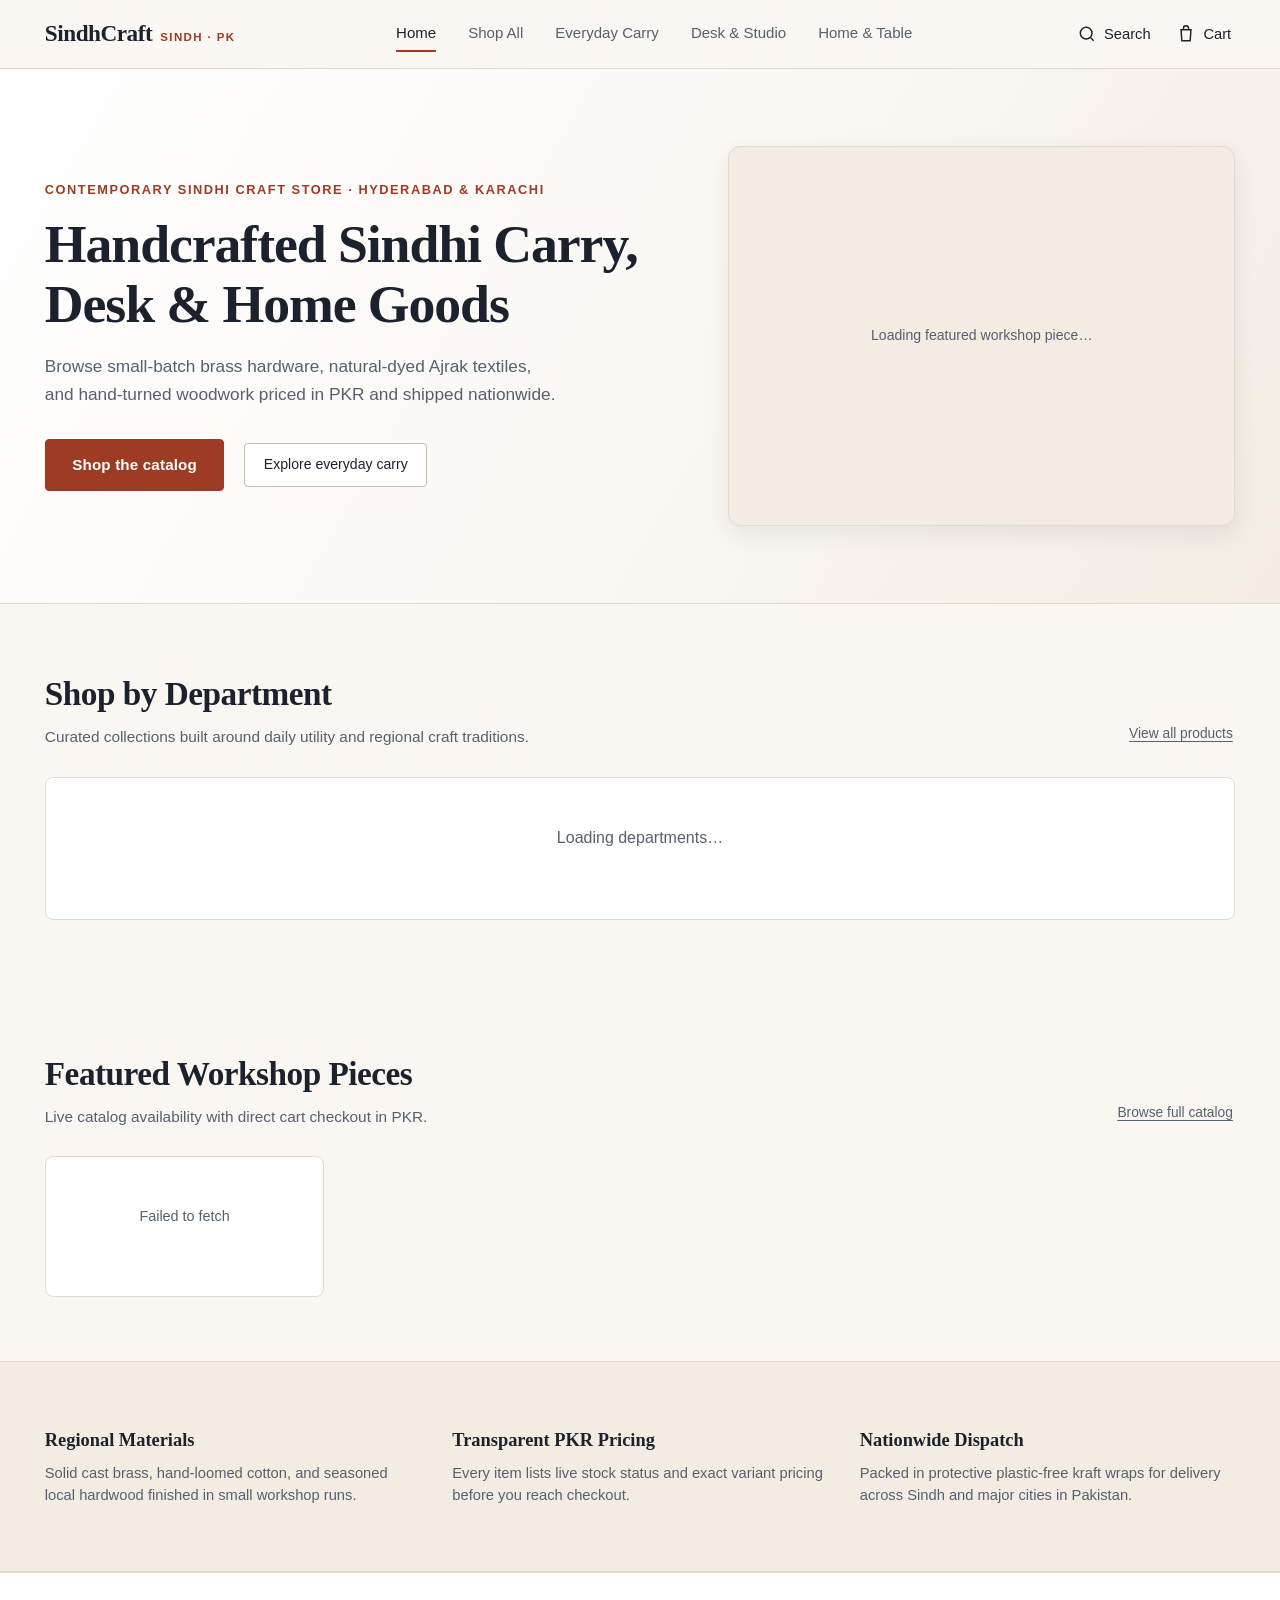
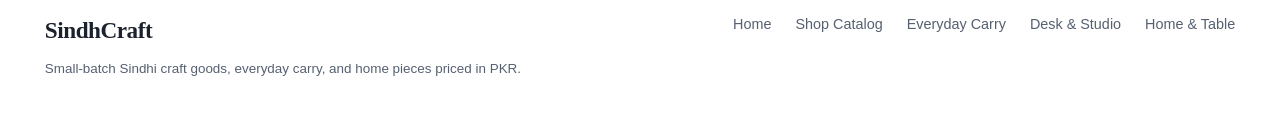
<file: index.html>
<!doctype html>
<html lang="en">
<head>
  <meta charset="utf-8">
  <meta name="viewport" content="width=device-width, initial-scale=1">
  <title>SindhCraft — Contemporary Sindhi Craft, Carry &amp; Home Goods</title>
  <meta name="description" content="Browse small-batch Sindhi craft goods, everyday carry, desk accessories, and home decor priced in PKR and shipped across Pakistan.">
  <meta property="og:title" content="SindhCraft — Contemporary Sindhi Craft, Carry &amp; Home Goods">
  <meta property="og:description" content="Browse small-batch Sindhi craft goods, everyday carry, desk accessories, and home decor priced in PKR.">
  <meta property="og:type" content="website">
  <link rel="stylesheet" href="/styles.css">
</head>
<body>
  <div id="site-header"></div>

  <main>
    <section class="hero-band">
      <div class="container-wide hero-grid">
        <div>
          <p class="kicker">Contemporary Sindhi Craft Store · Hyderabad &amp; Karachi</p>
          <h1 class="hero-title">Handcrafted Sindhi Carry, Desk &amp; Home Goods</h1>
          <p class="hero-subtitle">Browse small-batch brass hardware, natural-dyed Ajrak textiles, and hand-turned woodwork priced in PKR and shipped nationwide.</p>
          <div class="hero-actions">
            <a class="btn-primary" href="/shop.html">Shop the catalog</a>
            <a class="btn-secondary" href="/category.html?slug=everyday-carry">Explore everyday carry</a>
          </div>
        </div>
        <div class="hero-media" id="hero-showcase">
          <div class="tile-placeholder">Loading featured workshop piece…</div>
        </div>
      </div>
    </section>

    <section class="section-block" aria-labelledby="categories-heading">
      <div class="container-wide">
        <div class="section-head">
          <div>
            <h2 class="section-title" id="categories-heading">Shop by Department</h2>
            <p class="section-desc">Curated collections built around daily utility and regional craft traditions.</p>
          </div>
          <a class="btn-text" href="/shop.html">View all products</a>
        </div>
        <div class="category-grid" id="home-categories">
          <div class="state-box"><p>Loading departments…</p></div>
        </div>
      </div>
    </section>

    <section class="section-block" aria-labelledby="featured-heading">
      <div class="container-wide">
        <div class="section-head">
          <div>
            <h2 class="section-title" id="featured-heading">Featured Workshop Pieces</h2>
            <p class="section-desc">Live catalog availability with direct cart checkout in PKR.</p>
          </div>
          <a class="btn-text" href="/shop.html">Browse full catalog</a>
        </div>
        <div class="product-grid" id="home-featured-grid"></div>
      </div>
    </section>

    <section class="section-block craft-band" aria-label="Workshop standards">
      <div class="container-wide craft-grid">
        <div class="craft-item">
          <h3>Regional Materials</h3>
          <p>Solid cast brass, hand-loomed cotton, and seasoned local hardwood finished in small workshop runs.</p>
        </div>
        <div class="craft-item">
          <h3>Transparent PKR Pricing</h3>
          <p>Every item lists live stock status and exact variant pricing before you reach checkout.</p>
        </div>
        <div class="craft-item">
          <h3>Nationwide Dispatch</h3>
          <p>Packed in protective plastic-free kraft wraps for delivery across Sindh and major cities in Pakistan.</p>
        </div>
      </div>
    </section>
  </main>

  <div id="site-footer"></div>

  <script type="module">
    import { fetchProducts, fetchCategories } from "/js/wix/catalog.js";
    import { subscribeCart } from "/js/wix/cart-store.js";
    import { imgSrc } from "/js/wix/media.js";
    import { initSiteShell, renderProductTile, bindTileQuickAdd, esc } from "/js/ui-shell.js";

    initSiteShell({ activePath: "home" });

    const heroEl = document.getElementById("hero-showcase");
    const catGridEl = document.getElementById("home-categories");
    const prodGridEl = document.getElementById("home-featured-grid");
    bindTileQuickAdd(prodGridEl);

    let featuredProducts = [];
    let pendingId = null;

    function drawFeatured() {
      if (!featuredProducts.length) return;
      prodGridEl.innerHTML = featuredProducts.map((p) => renderProductTile(p, pendingId)).join("");
    }

    subscribeCart((s) => {
      if (s.pendingProductId !== pendingId) {
        pendingId = s.pendingProductId;
        drawFeatured();
      }
    });

    async function loadHome() {
      try {
        const [cats, prods] = await Promise.all([
          fetchCategories(),
          fetchProducts({ limit: 8 })
        ]);

        const visibleCats = (cats || []).filter((c) => c.slug && c.slug !== "all-products");
        if (visibleCats.length) {
          catGridEl.innerHTML = visibleCats
            .map(
              (c) => `
              <a class="category-card" href="/category.html?slug=${encodeURIComponent(c.slug)}">
                <div>
                  <h3>${esc(c.name)}</h3>
                  ${c.description ? `<p>${esc(c.description)}</p>` : ""}
                </div>
                <span class="category-meta">Browse collection &rarr;</span>
              </a>
            `
            )
            .join("");
        } else {
          catGridEl.innerHTML = `<div class="state-box"><p>Explore our complete catalog on the shop page.</p><a class="btn-secondary" href="/shop.html">Open shop</a></div>`;
        }

        featuredProducts = prods || [];
        if (featuredProducts.length) {
          drawFeatured();
          const heroItem = featuredProducts.find((p) => p.imageUrl) || featuredProducts[0];
          if (heroItem && heroItem.imageUrl) {
            heroEl.innerHTML = `
              <a href="/product.html?slug=${encodeURIComponent(heroItem.slug)}" style="display:block;width:100%;height:100%;">
                <img src="${esc(imgSrc(heroItem.imageUrl, 1000, 750))}" alt="${esc(heroItem.name)}">
                <div class="hero-media-caption">
                  <span>${esc(heroItem.name)}</span>
                  <strong>${esc(heroItem.price)}</strong>
                </div>
              </a>
            `;
          } else {
            heroEl.innerHTML = `<div class="tile-placeholder">SindhCraft Workshop Collection</div>`;
          }
        } else {
          prodGridEl.innerHTML = `<div class="state-box"><h2>No products published yet</h2><p>Check back shortly as new workshop batches are added.</p></div>`;
          heroEl.innerHTML = `<div class="tile-placeholder">SindhCraft Workshop Collection</div>`;
        }
      } catch (err) {
        prodGridEl.innerHTML = `<div class="state-box"><p class="error-text">${esc(err?.message || "Unable to load products right now.")}</p></div>`;
      }
    }

    loadHome();
  </script>
</body>
</html>
</file>
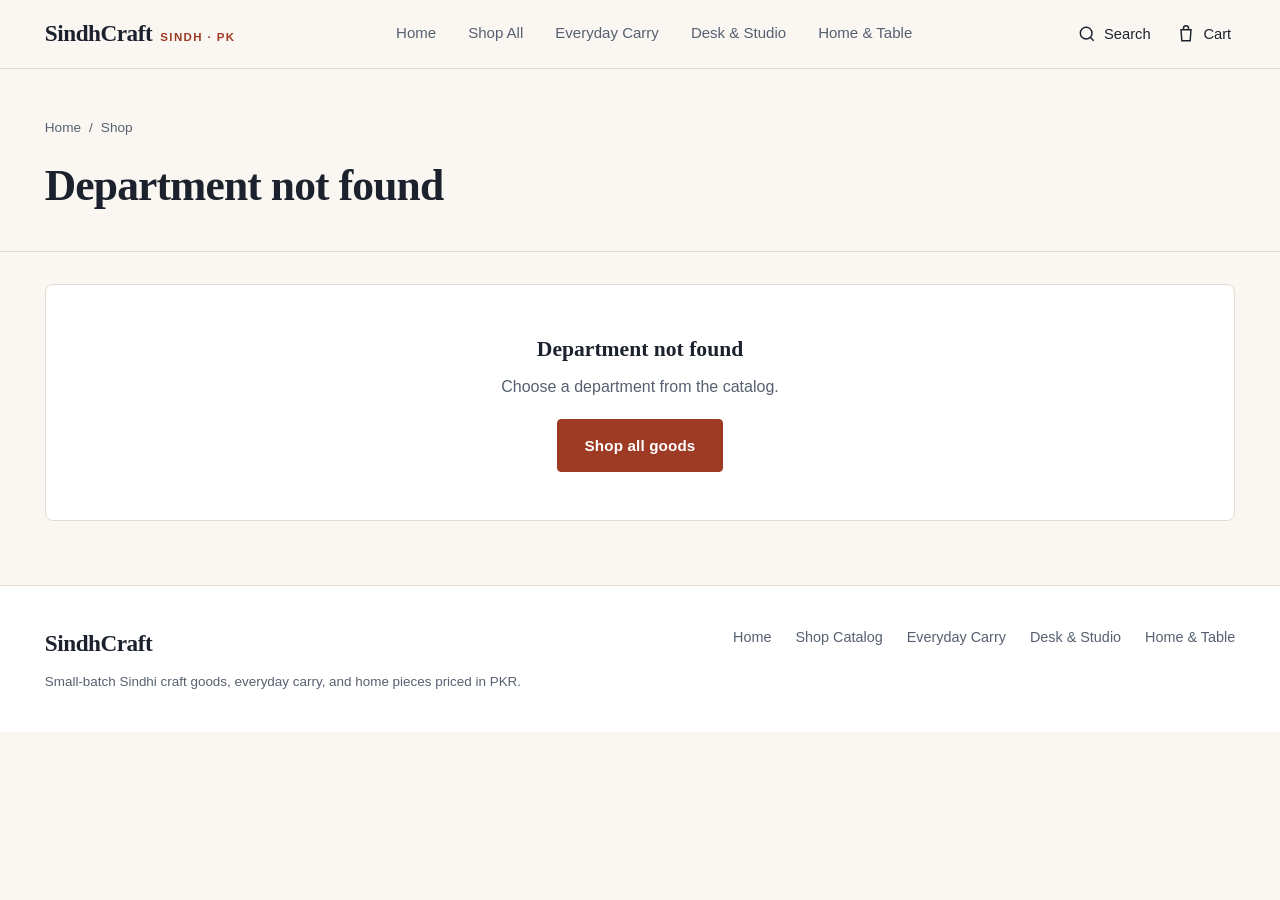
<file: category.html>
<!doctype html>
<html lang="en">
<head>
  <meta charset="utf-8">
  <meta name="viewport" content="width=device-width, initial-scale=1">
  <title>Department — SindhCraft</title>
  <meta name="description" content="Browse curated SindhCraft workshop pieces by department, priced in PKR.">
  <meta property="og:title" content="Department — SindhCraft">
  <meta property="og:type" content="website">
  <link rel="stylesheet" href="/styles.css">
</head>
<body>
  <div id="site-header"></div>

  <main>
    <div class="page-header">
      <div class="container-wide">
        <nav class="breadcrumbs" id="cat-breadcrumbs" aria-label="Breadcrumb">
          <a href="/index.html">Home</a>
          <span>/</span>
          <a href="/shop.html">Shop</a>
        </nav>
        <h1 class="page-title" id="cat-title">Department</h1>
        <p class="page-lead" id="cat-description"></p>
      </div>
    </div>

    <div class="container-wide shop-layout" id="cat-shop-shell">
      <aside class="filter-panel" aria-label="Department filters">
        <div class="filter-group" id="cat-departments-group"></div>
        <div id="cat-facets-group"></div>
        <div class="filter-group">
          <span class="filter-legend">Price (PKR)</span>
          <div class="price-pair">
            <input class="field-input" type="number" id="cat-min-price" placeholder="Min" aria-label="Minimum price">
            <input class="field-input" type="number" id="cat-max-price" placeholder="Max" aria-label="Maximum price">
          </div>
        </div>
        <div class="filter-group">
          <label class="checkbox-row">
            <input type="checkbox" id="cat-in-stock">
            <span>In stock only</span>
          </label>
        </div>
        <button type="button" class="btn-secondary" id="cat-clear-btn" hidden>Clear filters</button>
      </aside>

      <section aria-label="Department products">
        <div class="shop-toolbar">
          <form class="toolbar-search" id="cat-search-form">
            <input class="field-input" type="search" id="cat-search-input" placeholder="Search in department…" aria-label="Search in department">
            <button type="submit" class="btn-secondary">Search</button>
          </form>
          <div class="toolbar-right">
            <span class="result-count" id="cat-count"></span>
            <label class="sr-only" for="cat-sort">Sort products</label>
            <select class="sort-select" id="cat-sort"></select>
          </div>
        </div>

        <div id="cat-grid-mount"></div>

        <div class="load-more-wrap">
          <button type="button" class="btn-secondary" id="cat-load-more" hidden>Load more products</button>
        </div>
      </section>
    </div>
  </main>

  <div id="site-footer"></div>

  <script type="module">
    import { fetchCategoryBySlug } from "/js/wix/catalog.js";
    import { createShopStore, SORTS } from "/js/wix/shop-store.js";
    import { subscribeCart } from "/js/wix/cart-store.js";
    import { initSiteShell, renderProductTile, bindTileQuickAdd, esc } from "/js/ui-shell.js";

    initSiteShell();

    const slug = new URLSearchParams(location.search).get("slug") || "";
    const titleEl = document.getElementById("cat-title");
    const descEl = document.getElementById("cat-description");
    const crumbsEl = document.getElementById("cat-breadcrumbs");
    const shellEl = document.getElementById("cat-shop-shell");
    const gridMount = document.getElementById("cat-grid-mount");

    async function initCategory() {
      if (!slug) {
        titleEl.textContent = "Department not found";
        shellEl.innerHTML = `<div class="state-box" style="grid-column:1/-1;"><h2>Department not found</h2><p>Choose a department from the catalog.</p><a class="btn-primary" href="/shop.html">Shop all goods</a></div>`;
        return;
      }

      const category = await fetchCategoryBySlug(slug);
      if (!category) {
        document.title = "Department Not Found — SindhCraft";
        titleEl.textContent = "Department not found";
        shellEl.innerHTML = `<div class="state-box" style="grid-column:1/-1;"><h2>Department not found</h2><p>The department you requested does not exist or is no longer active.</p><a class="btn-primary" href="/shop.html">Browse all products</a></div>`;
        return;
      }

      document.title = `${category.name} — SindhCraft`;
      titleEl.textContent = category.name;
      descEl.textContent = category.description || "";
      if (category.description) {
        const metaDesc = document.querySelector('meta[name="description"]');
        if (metaDesc) metaDesc.setAttribute("content", category.description);
      }

      const trail = [
        `<a href="/index.html">Home</a>`,
        `<a href="/shop.html">Shop</a>`,
        ...(category.breadcrumbs || []).map(
          (b) => `<a href="/category.html?slug=${encodeURIComponent(b.slug)}">${esc(b.name)}</a>`
        ),
        `<span aria-current="page">${esc(category.name)}</span>`
      ];
      crumbsEl.innerHTML = trail.join(" <span>/</span> ");

      const shop = createShopStore({ initialCategoryId: category.id });
      const sortEl = document.getElementById("cat-sort");
      const countEl = document.getElementById("cat-count");
      const moreEl = document.getElementById("cat-load-more");
      const deptsGroupEl = document.getElementById("cat-departments-group");
      const facetsGroupEl = document.getElementById("cat-facets-group");
      const minPriceEl = document.getElementById("cat-min-price");
      const maxPriceEl = document.getElementById("cat-max-price");
      const inStockEl = document.getElementById("cat-in-stock");
      const clearBtn = document.getElementById("cat-clear-btn");
      const searchForm = document.getElementById("cat-search-form");
      const searchInput = document.getElementById("cat-search-input");

      bindTileQuickAdd(gridMount);

      Object.keys(SORTS).forEach((key) => {
        sortEl.add(new Option(SORTS[key].label, key));
      });

      sortEl.addEventListener("change", () => shop.setSort(sortEl.value));
      moreEl.addEventListener("click", () => shop.loadMore());
      clearBtn.addEventListener("click", () => {
        minPriceEl.value = "";
        maxPriceEl.value = "";
        inStockEl.checked = false;
        searchInput.value = "";
        shop.clearFilters();
      });

      searchForm.addEventListener("submit", (e) => {
        e.preventDefault();
        shop.setFilters({ search: searchInput.value.trim() || undefined });
      });

      function syncFilters() {
        const minVal = minPriceEl.value !== "" ? Number(minPriceEl.value) : undefined;
        const maxVal = maxPriceEl.value !== "" ? Number(maxPriceEl.value) : undefined;
        shop.setFilters({
          minPrice: Number.isFinite(minVal) ? minVal : undefined,
          maxPrice: Number.isFinite(maxVal) ? maxVal : undefined,
          inStockOnly: inStockEl.checked || undefined
        });
      }

      minPriceEl.addEventListener("change", syncFilters);
      maxPriceEl.addEventListener("change", syncFilters);
      inStockEl.addEventListener("change", syncFilters);

      facetsGroupEl.addEventListener("click", (e) => {
        const chip = e.target.closest("[data-choice-id]");
        if (chip) shop.toggleChoice(chip.dataset.choiceId);
      });

      gridMount.addEventListener("click", (e) => {
        if (e.target.closest("[data-retry-cat]")) shop.retry();
        if (e.target.closest("[data-clear-empty]")) clearBtn.click();
      });

      let pendingProductId = null;
      let latestState = shop.getState();

      function render(s) {
        latestState = s;
        if (s.sort && sortEl.value !== s.sort) sortEl.value = s.sort;
        countEl.textContent = s.total === null ? "" : `${s.total} ${s.total === 1 ? "product" : "products"}`;
        clearBtn.hidden = !s.hasActiveFilters;
        moreEl.hidden = !s.hasMore;
        moreEl.disabled = Boolean(s.loadingMore);
        moreEl.textContent = s.loadingMore ? "Loading…" : "Load more products";

        const cats = (s.categories || []).filter((c) => c.slug && c.slug !== "all-products");
        deptsGroupEl.innerHTML = cats.length
          ? `<span class="filter-legend">Departments</span><ul class="filter-list">${cats
              .map(
                (c) => `<li><a class="filter-cat-link" href="/category.html?slug=${encodeURIComponent(c.slug)}"${c.slug === category.slug ? ' aria-current="page"' : ""}><span>${esc(c.name)}</span></a></li>`
              )
              .join("")}</ul>`
          : "";

        const selected = new Set(s.selectedChoiceIds || []);
        facetsGroupEl.innerHTML = (s.facets || [])
          .map(
            (f) => `
            <div class="filter-group">
              <span class="filter-legend">${esc(f.name)}</span>
              <div class="facet-choices">
                ${f.choices
                  .map((ch) => {
                    const active = selected.has(ch.id);
                    const dot = f.isColor && ch.colorCode
                      ? `<span class="swatch-dot" style="background-color:${esc(ch.colorCode)}"></span>`
                      : "";
                    return `<button type="button" class="facet-chip" data-choice-id="${esc(ch.id)}" aria-pressed="${active}">${dot}<span>${esc(ch.name)} (${ch.count})</span></button>`;
                  })
                  .join("")}
              </div>
            </div>
          `
          )
          .join("");

        if (s.error && !s.products) {
          gridMount.innerHTML = `<div class="state-box"><h2>Unable to load department</h2><p class="error-text">${esc(s.error)}</p><button type="button" class="btn-primary" data-retry-cat>Try again</button></div>`;
          return;
        }

        if (s.products === null) {
          gridMount.innerHTML = `<div class="skeleton-grid">${'<div class="skeleton-card"></div>'.repeat(4)}</div>`;
          return;
        }

        if (!s.products.length) {
          gridMount.innerHTML = s.hasActiveFilters
            ? `<div class="state-box"><h2>No matching products</h2><p>No items in ${esc(category.name)} match these filters.</p><button type="button" class="btn-primary" data-clear-empty>Clear filters</button></div>`
            : `<div class="state-box"><h2>No products in this department</h2><p>Browse our other departments or full catalog.</p><a class="btn-primary" href="/shop.html">Shop all goods</a></div>`;
          return;
        }

        gridMount.innerHTML = `<div class="product-grid${s.loading ? " is-dimmed" : ""}">${s.products
          .map((p) => renderProductTile(p, pendingProductId))
          .join("")}</div>`;
      }

      subscribeCart((cs) => {
        if (cs.pendingProductId !== pendingProductId) {
          pendingProductId = cs.pendingProductId;
          render(latestState);
        }
      });

      shop.subscribe(render);
      render(shop.getState());
      shop.start();
    }

    initCategory();
  </script>
</body>
</html>
</file>
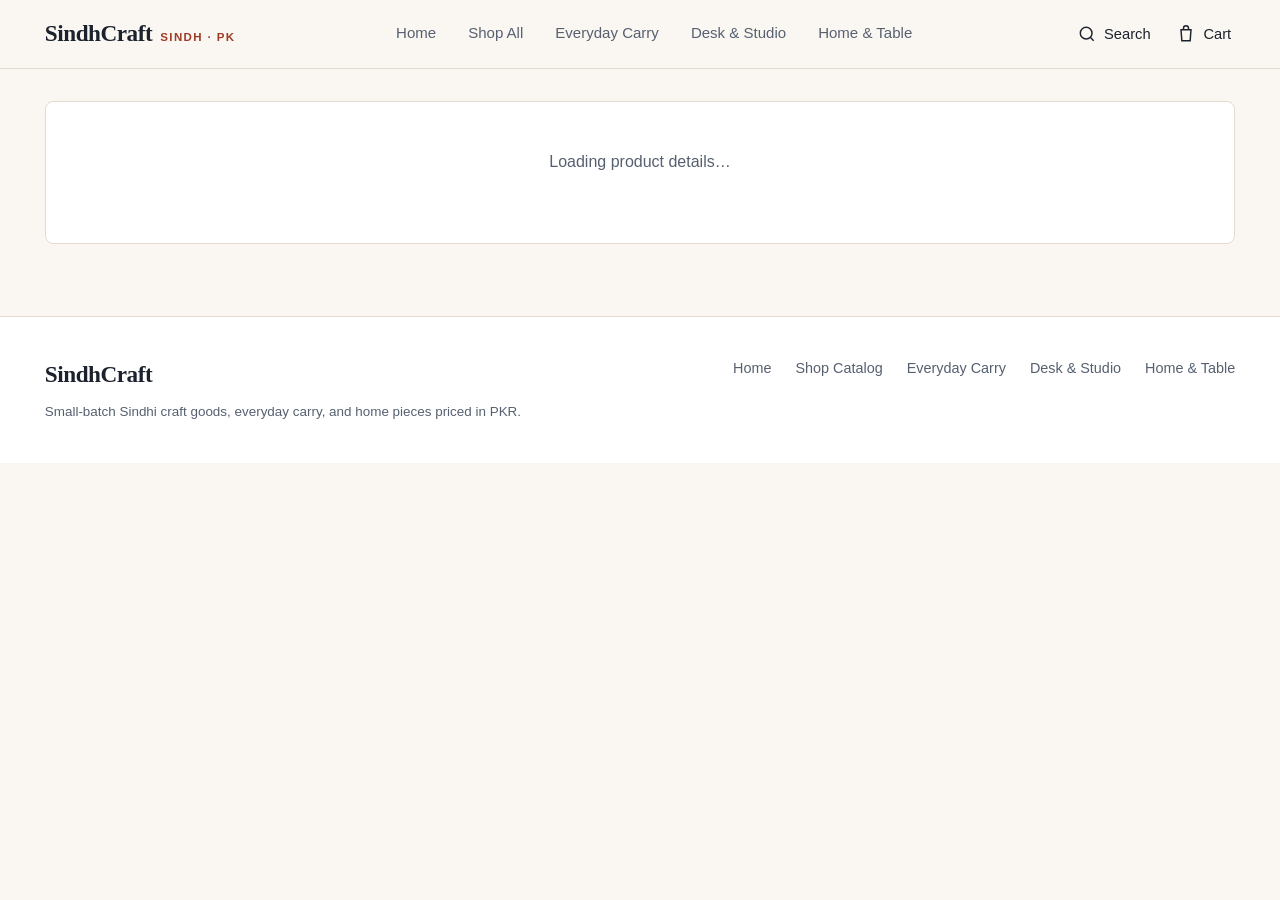
<file: product.html>
<!doctype html>
<html lang="en">
<head>
  <meta charset="utf-8">
  <meta name="viewport" content="width=device-width, initial-scale=1">
  <title>Product — SindhCraft</title>
  <meta name="description" content="Explore product specifications, finish options, and live stock availability at SindhCraft.">
  <meta property="og:title" content="Product — SindhCraft">
  <meta property="og:type" content="product">
  <link rel="stylesheet" href="/styles.css">
</head>
<body>
  <div id="site-header"></div>

  <main class="pdp-shell">
    <div class="container-wide" id="pdp-root">
      <div class="state-box"><p>Loading product details…</p></div>
    </div>
  </main>

  <div id="site-footer"></div>

  <script type="module">
    import { createProductDetailStore, ONE_TIME_PLAN } from "/js/wix/product-detail-store.js";
    import { imgSrc } from "/js/wix/media.js";
    import { initSiteShell, esc } from "/js/ui-shell.js";

    initSiteShell();

    const slug = new URLSearchParams(location.search).get("slug") || "";
    const root = document.getElementById("pdp-root");
    const store = createProductDetailStore({ slug });

    let activeGalleryUrl = null;
    let notifyEmail = "";

    root.addEventListener("click", (e) => {
      const thumbBtn = e.target.closest("[data-thumb-url]");
      if (thumbBtn) {
        activeGalleryUrl = thumbBtn.dataset.thumbUrl;
        render(store.getState());
        return;
      }

      const optBtn = e.target.closest("[data-option]");
      if (optBtn) {
        activeGalleryUrl = null;
        store.selectOption(optBtn.dataset.option, optBtn.dataset.choice);
        return;
      }

      const modChoiceBtn = e.target.closest("[data-mod-key]");
      if (modChoiceBtn) {
        store.setModifier(modChoiceBtn.dataset.modKey, modChoiceBtn.dataset.modChoice);
        return;
      }

      const planBtn = e.target.closest("[data-plan-id]");
      if (planBtn) {
        store.selectPlan(planBtn.dataset.planId);
        return;
      }

      const stepBtn = e.target.closest("[data-step]");
      if (stepBtn) {
        store.setQuantity(store.getState().quantity + Number(stepBtn.dataset.step));
        return;
      }

      if (e.target.closest("[data-add]")) {
        store.add().catch(() => {});
      }
    });

    root.addEventListener("input", (e) => {
      if (e.target.matches("[data-mod-text]")) {
        store.setModifier(e.target.dataset.modText, e.target.value);
      }
      if (e.target.matches("#pdp-notify-email")) {
        notifyEmail = e.target.value;
      }
    });

    root.addEventListener("submit", (e) => {
      if (e.target.matches("#pdp-notify-form")) {
        e.preventDefault();
        if (notifyEmail.trim()) {
          store.notify(notifyEmail.trim()).catch(() => {});
        }
      }
    });

    function render(s) {
      if (!s.product) {
        if (s.notFound) {
          document.title = "Product Not Found — SindhCraft";
          root.innerHTML = `<div class="state-box"><h2>Product not found</h2><p>This item may have been archived or moved.</p><a class="btn-primary" href="/shop.html">Browse catalog</a></div>`;
        } else {
          root.innerHTML = `<div class="state-box"><p>Loading product details…</p></div>`;
        }
        return;
      }

      const p = s.product;
      document.title = `${p.name} — SindhCraft`;
      const plainText = p.descriptionHtml ? p.descriptionHtml.replace(/<[^>]+>/g, " ").trim() : "";
      if (plainText) {
        const metaDesc = document.querySelector('meta[name="description"]');
        if (metaDesc) metaDesc.setAttribute("content", plainText.slice(0, 155));
      }

      const gallery = p.gallery || [];
      const heroUrl = activeGalleryUrl || s.imageUrl || gallery[0] || "";

      const crumbsHtml = [
        `<a href="/index.html">Home</a>`,
        `<a href="/shop.html">Shop</a>`,
        ...(p.breadcrumbs || []).map(
          (b) => `<a href="/category.html?slug=${encodeURIComponent(b.slug)}">${esc(b.name)}</a>`
        ),
        `<span aria-current="page">${esc(p.name)}</span>`
      ].join(" <span>/</span> ");

      const thumbsHtml =
        gallery.length > 1
          ? `<div class="pdp-thumbs">${gallery
              .map(
                (url, idx) => `<button type="button" class="pdp-thumb" data-thumb-url="${esc(url)}" aria-pressed="${url === heroUrl}" aria-label="View image ${idx + 1}"><img src="${esc(imgSrc(url, 180, 180))}" alt=""></button>`
              )
              .join("")}</div>`
          : "";

      const ribbonsHtml = (p.ribbons || []).length
        ? `<div class="pdp-ribbons">${p.ribbons.map((r) => `<span class="ribbon-tag">${esc(r)}</span>`).join("")}</div>`
        : "";

      const optionsHtml = (s.optionGroups || [])
        .map((g) => {
          const choicesHtml = g.choices
            .map((c) => {
              const disabled = !c.inStock || !c.exists ? " disabled" : "";
              if (g.isColor) {
                return `<button type="button" class="swatch-btn" data-option="${esc(g.id)}" data-choice="${esc(c.choiceId)}" aria-pressed="${Boolean(c.selected)}"${disabled}><span class="swatch-dot" style="background-color:${esc(c.colorCode || "#cccccc")}"></span><span>${esc(c.name)}</span></button>`;
              }
              return `<button type="button" class="choice-chip" data-option="${esc(g.id)}" data-choice="${esc(c.choiceId)}" aria-pressed="${Boolean(c.selected)}"${disabled}>${esc(c.name)}</button>`;
            })
            .join("");
          return `<fieldset class="option-fieldset"><legend class="option-legend">${esc(g.name)}</legend><div class="option-choices">${choicesHtml}</div></fieldset>`;
        })
        .join("");

      const modifiersHtml = (p.modifiers || [])
        .map((m) => {
          const currentVal = (s.modifierValues || {})[m.key] || "";
          if (m.type === "choices") {
            return `<fieldset class="option-fieldset"><legend class="option-legend">${esc(m.name)}${m.mandatory ? " *" : ""}</legend><div class="option-choices">${m.choices
              .map(
                (ch) => `<button type="button" class="choice-chip" data-mod-key="${esc(m.key)}" data-mod-choice="${esc(ch.key)}" aria-pressed="${currentVal === ch.key}">${esc(ch.name)}</button>`
              )
              .join("")}</div></fieldset>`;
          }
          const maxAttr = m.maxChars ? ` maxlength="${m.maxChars}"` : "";
          return `<div><label class="option-legend" for="mod-${esc(m.key)}">${esc(m.title || m.name)}${m.mandatory ? " *" : ""}</label><input class="field-input" id="mod-${esc(m.key)}" type="text" data-mod-text="${esc(m.key)}" value="${esc(currentVal)}"${maxAttr}></div>`;
        })
        .join("");

      const plansHtml =
        (s.plans || []).length > 0
          ? `<fieldset class="option-fieldset"><legend class="option-legend">Purchase option</legend><div class="option-choices">
              ${
                p.allowOneTimePurchase
                  ? `<button type="button" class="choice-chip" data-plan-id="${esc(ONE_TIME_PLAN)}" aria-pressed="${s.selectedPlanId === ONE_TIME_PLAN}">One-time purchase</button>`
                  : ""
              }
              ${s.plans
                .map(
                  (pl) => `<button type="button" class="choice-chip" data-plan-id="${esc(pl.id)}" aria-pressed="${s.selectedPlanId === pl.id}">${esc(pl.name)} (${esc(pl.price)})</button>`
                )
                .join("")}
            </div></fieldset>`
          : "";

      const decDisabled = s.quantity <= 1 ? " disabled" : "";
      const incDisabled = s.maxQuantity != null && s.quantity >= s.maxQuantity ? " disabled" : "";
      const addLabel = s.adding ? "Adding…" : s.isPreorder ? "Pre-order" : "Add to cart";

      const remainingHtml =
        s.remaining != null && s.remaining > 0 && s.remaining <= 10
          ? `<p class="stock-note">${s.remaining} left in stock</p>`
          : "";

      const notifyHtml = s.canNotify
        ? `<div class="notify-box">
            <strong>Out of stock</strong>
            <p style="margin:0;font-size:0.9rem;color:var(--color-ink-muted);">Enter your email to be notified when this item returns.</p>
            <form class="notify-form" id="pdp-notify-form">
              <input class="field-input" id="pdp-notify-email" type="email" required placeholder="you@example.com" value="${esc(notifyEmail)}"${s.notifying ? " disabled" : ""}>
              <button type="submit" class="btn-secondary"${s.notifying ? " disabled" : ""}>${s.notifying ? "Saving…" : "Notify me"}</button>
            </form>
            ${s.notifyResult ? `<p style="margin:0;font-size:0.86rem;color:var(--color-success);">${s.notifyResult === "already-subscribed" ? "You are already on the alert list." : "Alert saved. We will email you once restocked."}</p>` : ""}
            ${s.notifyError ? `<p class="error-text" role="alert">${esc(s.notifyError)}</p>` : ""}
          </div>`
        : "";

      const infoHtml = (p.infoSections || []).length
        ? `<div class="info-sections">${p.infoSections
            .map(
              (sec, idx) => `<details class="info-section-item"${idx === 0 ? " open" : ""}><summary>${esc(sec.title)}</summary><div class="info-section-body">${sec.html}</div></details>`
            )
            .join("")}</div>`
        : "";

      root.innerHTML = `
        <nav class="breadcrumbs" aria-label="Breadcrumb">${crumbsHtml}</nav>
        <div class="pdp-grid">
          <div class="pdp-gallery">
            <div class="pdp-main-frame">
              ${
                heroUrl
                  ? `<img src="${esc(imgSrc(heroUrl, 960, 960))}" alt="${esc(p.name)}">`
                  : `<div class="tile-placeholder">${esc(p.name)}</div>`
              }
            </div>
            ${thumbsHtml}
          </div>

          <div class="pdp-info">
            ${ribbonsHtml}
            <h1 class="pdp-title">${esc(p.name)}</h1>
            <div class="pdp-price-block">
              <span class="pdp-price">${esc(s.price)}</span>
              ${s.compareAtPrice ? `<span class="pdp-compare">${esc(s.compareAtPrice)}</span>` : ""}
              ${s.pricePerUnit ? `<span class="price-unit">${esc(s.pricePerUnit)}</span>` : ""}
            </div>
            ${p.descriptionHtml ? `<div class="pdp-description">${p.descriptionHtml}</div>` : ""}
            ${optionsHtml}
            ${modifiersHtml}
            ${plansHtml}
            <div class="pdp-buy-row">
              <div class="stepper">
                <button type="button" data-step="-1" aria-label="Decrease quantity"${decDisabled}>−</button>
                <span>${s.quantity}</span>
                <button type="button" data-step="1" aria-label="Increase quantity"${incDisabled}>+</button>
              </div>
              <button type="button" class="btn-primary pdp-add-btn" data-add${s.canAdd && !s.adding ? "" : " disabled"}>${addLabel}</button>
            </div>
            ${s.preorderMessage && s.isPreorder ? `<p class="blocked-note">${esc(s.preorderMessage)}</p>` : ""}
            ${remainingHtml}
            ${s.blockedReason && !s.canAdd ? `<p class="blocked-note">${esc(s.blockedReason)}</p>` : ""}
            ${s.error ? `<p class="error-text" role="alert">${esc(s.error)}</p>` : ""}
            ${notifyHtml}
            ${infoHtml}
          </div>
        </div>
      `;
    }

    store.subscribe(render);
    render(store.getState());
    store.start();
  </script>
</body>
</html>
</file>
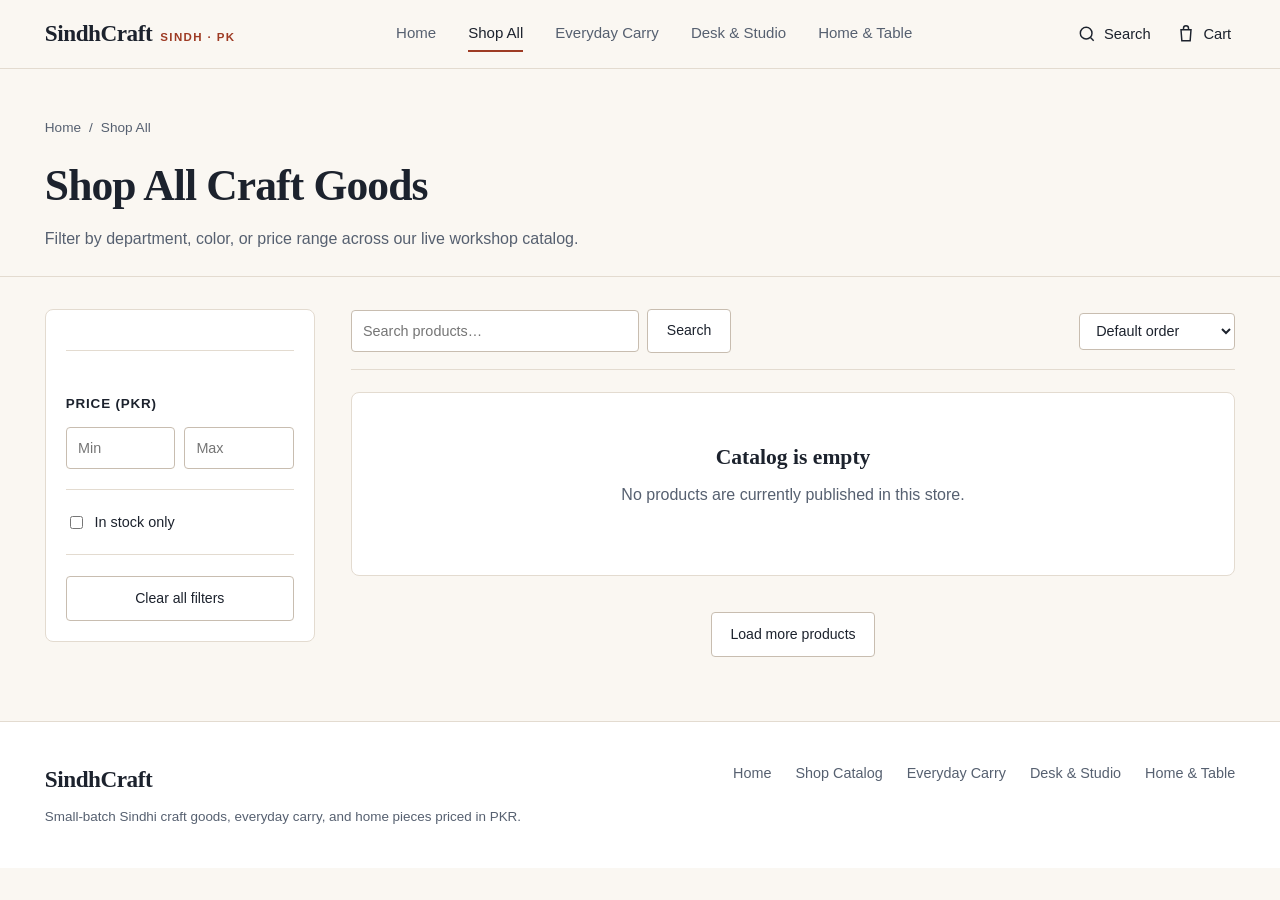
<file: shop.html>
<!doctype html>
<html lang="en">
<head>
  <meta charset="utf-8">
  <meta name="viewport" content="width=device-width, initial-scale=1">
  <title>Shop All Goods — SindhCraft</title>
  <meta name="description" content="Filter and sort the complete SindhCraft catalog of everyday carry, desk accessories, and home goods priced in PKR.">
  <meta property="og:title" content="Shop All Goods — SindhCraft">
  <meta property="og:description" content="Filter and sort the complete SindhCraft catalog priced in PKR.">
  <meta property="og:type" content="website">
  <link rel="stylesheet" href="/styles.css">
</head>
<body>
  <div id="site-header"></div>

  <main>
    <div class="page-header">
      <div class="container-wide">
        <nav class="breadcrumbs" aria-label="Breadcrumb">
          <a href="/index.html">Home</a>
          <span>/</span>
          <span aria-current="page">Shop All</span>
        </nav>
        <h1 class="page-title">Shop All Craft Goods</h1>
        <p class="page-lead">Filter by department, color, or price range across our live workshop catalog.</p>
      </div>
    </div>

    <div class="container-wide shop-layout">
      <aside class="filter-panel" aria-label="Catalog filters" id="shop-filters">
        <div class="filter-group" id="filter-categories-group"></div>
        <div id="filter-facets-group"></div>
        <div class="filter-group">
          <span class="filter-legend">Price (PKR)</span>
          <div class="price-pair">
            <input class="field-input" type="number" id="filter-min-price" placeholder="Min" aria-label="Minimum price">
            <input class="field-input" type="number" id="filter-max-price" placeholder="Max" aria-label="Maximum price">
          </div>
        </div>
        <div class="filter-group">
          <label class="checkbox-row">
            <input type="checkbox" id="filter-in-stock">
            <span>In stock only</span>
          </label>
        </div>
        <button type="button" class="btn-secondary" id="filter-clear-btn" hidden>Clear all filters</button>
      </aside>

      <section aria-label="Product results">
        <div class="shop-toolbar">
          <form class="toolbar-search" id="shop-search-form">
            <input class="field-input" type="search" id="shop-search-input" placeholder="Search products…" aria-label="Search products">
            <button type="submit" class="btn-secondary">Search</button>
          </form>
          <div class="toolbar-right">
            <span class="result-count" id="shop-count"></span>
            <label class="sr-only" for="shop-sort">Sort products</label>
            <select class="sort-select" id="shop-sort"></select>
          </div>
        </div>

        <div id="shop-grid-mount"></div>

        <div class="load-more-wrap">
          <button type="button" class="btn-secondary" id="shop-load-more" hidden>Load more products</button>
        </div>
      </section>
    </div>
  </main>

  <div id="site-footer"></div>

  <script type="module">
    import { createShopStore, SORTS } from "/js/wix/shop-store.js";
    import { subscribeCart } from "/js/wix/cart-store.js";
    import { initSiteShell, renderProductTile, bindTileQuickAdd, esc } from "/js/ui-shell.js";

    initSiteShell({ activePath: "shop" });

    const shop = createShopStore();
    const sortEl = document.getElementById("shop-sort");
    const countEl = document.getElementById("shop-count");
    const gridMount = document.getElementById("shop-grid-mount");
    const moreEl = document.getElementById("shop-load-more");
    const catGroupEl = document.getElementById("filter-categories-group");
    const facetsGroupEl = document.getElementById("filter-facets-group");
    const minPriceEl = document.getElementById("filter-min-price");
    const maxPriceEl = document.getElementById("filter-max-price");
    const inStockEl = document.getElementById("filter-in-stock");
    const clearBtn = document.getElementById("filter-clear-btn");
    const searchForm = document.getElementById("shop-search-form");
    const searchInput = document.getElementById("shop-search-input");

    bindTileQuickAdd(gridMount);

    Object.keys(SORTS).forEach((key) => {
      sortEl.add(new Option(SORTS[key].label, key));
    });

    sortEl.addEventListener("change", () => shop.setSort(sortEl.value));
    moreEl.addEventListener("click", () => shop.loadMore());
    clearBtn.addEventListener("click", () => {
      minPriceEl.value = "";
      maxPriceEl.value = "";
      inStockEl.checked = false;
      searchInput.value = "";
      shop.clearFilters();
    });

    searchForm.addEventListener("submit", (e) => {
      e.preventDefault();
      shop.setFilters({ search: searchInput.value.trim() || undefined });
    });

    function syncPriceAndStock() {
      const minVal = minPriceEl.value !== "" ? Number(minPriceEl.value) : undefined;
      const maxVal = maxPriceEl.value !== "" ? Number(maxPriceEl.value) : undefined;
      shop.setFilters({
        minPrice: Number.isFinite(minVal) ? minVal : undefined,
        maxPrice: Number.isFinite(maxVal) ? maxVal : undefined,
        inStockOnly: inStockEl.checked || undefined
      });
    }

    minPriceEl.addEventListener("change", syncPriceAndStock);
    maxPriceEl.addEventListener("change", syncPriceAndStock);
    inStockEl.addEventListener("change", syncPriceAndStock);

    facetsGroupEl.addEventListener("click", (e) => {
      const chip = e.target.closest("[data-choice-id]");
      if (chip) shop.toggleChoice(chip.dataset.choiceId);
    });

    gridMount.addEventListener("click", (e) => {
      if (e.target.closest("[data-retry-shop]")) shop.retry();
      if (e.target.closest("[data-clear-empty]")) clearBtn.click();
    });

    let pendingProductId = null;
    let latestState = shop.getState();

    function render(s) {
      latestState = s;
      if (s.sort && sortEl.value !== s.sort) sortEl.value = s.sort;
      countEl.textContent = s.total === null ? "" : `${s.total} ${s.total === 1 ? "product" : "products"}`;
      clearBtn.hidden = !s.hasActiveFilters;
      moreEl.hidden = !s.hasMore;
      moreEl.disabled = Boolean(s.loadingMore);
      moreEl.textContent = s.loadingMore ? "Loading…" : "Load more products";

      if (s.priceRange) {
        minPriceEl.min = String(s.priceRange.min);
        minPriceEl.max = String(s.priceRange.max);
        maxPriceEl.min = String(s.priceRange.min);
        maxPriceEl.max = String(s.priceRange.max);
      }

      const cats = (s.categories || []).filter((c) => c.slug && c.slug !== "all-products");
      catGroupEl.innerHTML = cats.length
        ? `<span class="filter-legend">Departments</span><ul class="filter-list">${cats
            .map(
              (c) => `<li><a class="filter-cat-link" href="/category.html?slug=${encodeURIComponent(c.slug)}"><span>${esc(c.name)}</span></a></li>`
            )
            .join("")}</ul>`
        : "";

      const selected = new Set(s.selectedChoiceIds || []);
      facetsGroupEl.innerHTML = (s.facets || [])
        .map(
          (f) => `
          <div class="filter-group">
            <span class="filter-legend">${esc(f.name)}</span>
            <div class="facet-choices">
              ${f.choices
                .map((ch) => {
                  const active = selected.has(ch.id);
                  const dot = f.isColor && ch.colorCode
                    ? `<span class="swatch-dot" style="background-color:${esc(ch.colorCode)}"></span>`
                    : "";
                  return `<button type="button" class="facet-chip" data-choice-id="${esc(ch.id)}" aria-pressed="${active}">${dot}<span>${esc(ch.name)} (${ch.count})</span></button>`;
                })
                .join("")}
            </div>
          </div>
        `
        )
        .join("");

      if (s.error && !s.products) {
        gridMount.innerHTML = `<div class="state-box"><h2>Unable to load catalog</h2><p class="error-text">${esc(s.error)}</p><button type="button" class="btn-primary" data-retry-shop>Try again</button></div>`;
        return;
      }

      if (s.products === null) {
        gridMount.innerHTML = `<div class="skeleton-grid">${'<div class="skeleton-card"></div>'.repeat(6)}</div>`;
        return;
      }

      if (!s.products.length) {
        gridMount.innerHTML = s.hasActiveFilters
          ? `<div class="state-box"><h2>No matching products</h2><p>No items match your active filter combination.</p><button type="button" class="btn-primary" data-clear-empty>Clear filters</button></div>`
          : `<div class="state-box"><h2>Catalog is empty</h2><p>No products are currently published in this store.</p></div>`;
        return;
      }

      gridMount.innerHTML = `<div class="product-grid${s.loading ? " is-dimmed" : ""}">${s.products
        .map((p) => renderProductTile(p, pendingProductId))
        .join("")}</div>`;
    }

    subscribeCart((cs) => {
      if (cs.pendingProductId !== pendingProductId) {
        pendingProductId = cs.pendingProductId;
        render(latestState);
      }
    });

    shop.subscribe(render);
    render(shop.getState());
    shop.start();
  </script>
</body>
</html>
</file>
<file: styles.css>
:root {
  --color-background: #faf7f2;
  --color-surface: #ffffff;
  --color-surface-alt: #f2ece2;
  --color-ink: #1c222d;
  --color-ink-muted: #566070;
  --color-primary: #9e3b24;
  --color-primary-hover: #822e1b;
  --color-primary-contrast: #ffffff;
  --color-accent: #1e3a5f;
  --color-border: #e3dbd0;
  --color-border-strong: #c8bdb0;
  --color-destructive: #b42318;
  --color-destructive-bg: #fef3f2;
  --color-success: #166534;
  --radius-control: 4px;
  --radius-sm: 6px;
  --radius-md: 8px;
  --radius-lg: 12px;
  --font-sans: "Inter", -apple-system, BlinkMacSystemFont, "Segoe UI", Roboto, sans-serif;
  --font-serif: "Georgia", "Times New Roman", serif;
  --shadow-sm: 0 1px 2px rgba(28, 34, 45, 0.05);
  --shadow-md: 0 8px 24px rgba(28, 34, 45, 0.08);
  --shadow-drawer: -12px 0 36px rgba(28, 34, 45, 0.16);
}

*,
*::before,
*::after {
  box-sizing: border-box;
}

html {
  font-size: 16px;
  scroll-behavior: smooth;
  -webkit-text-size-adjust: 100%;
}

body {
  margin: 0;
  font-family: var(--font-sans);
  background-color: var(--color-background);
  color: var(--color-ink);
  line-height: 1.55;
  min-height: 100vh;
  display: flex;
  flex-direction: column;
}

body.drawer-open {
  overflow: hidden;
}

img {
  display: block;
  max-width: 100%;
  height: auto;
}

a {
  color: inherit;
  text-decoration: none;
}

button,
input,
select,
textarea {
  font: inherit;
  color: inherit;
}

button {
  cursor: pointer;
}

button:disabled {
  cursor: not-allowed;
  opacity: 0.48;
}

:focus-visible {
  outline: 2px solid var(--color-accent);
  outline-offset: 2px;
}

.sr-only {
  position: absolute;
  width: 1px;
  height: 1px;
  padding: 0;
  margin: -1px;
  overflow: hidden;
  clip: rect(0, 0, 0, 0);
  white-space: nowrap;
  border: 0;
}

.container-wide {
  width: 100%;
  max-width: 1440px;
  margin-inline: auto;
  padding-inline: clamp(1.25rem, 3.5vw, 3.5rem);
}

/* Header */
.site-header {
  position: sticky;
  top: 0;
  z-index: 40;
  background-color: rgba(250, 247, 242, 0.94);
  backdrop-filter: blur(10px);
  border-bottom: 1px solid var(--color-border);
}

.header-inner {
  display: flex;
  align-items: center;
  justify-content: space-between;
  gap: 1.5rem;
  min-height: 4.25rem;
}

.brand-mark {
  display: inline-flex;
  align-items: baseline;
  gap: 0.5rem;
  font-family: var(--font-serif);
  font-size: 1.45rem;
  font-weight: 700;
  letter-spacing: -0.02em;
  color: var(--color-ink);
}

.brand-sub {
  font-family: var(--font-sans);
  font-size: 0.72rem;
  font-weight: 600;
  text-transform: uppercase;
  letter-spacing: 0.12em;
  color: var(--color-primary);
}

.main-nav {
  display: flex;
  align-items: center;
  gap: clamp(1rem, 2.5vw, 2.25rem);
  flex-wrap: wrap;
}

.nav-link {
  font-size: 0.94rem;
  font-weight: 500;
  color: var(--color-ink-muted);
  padding-block: 0.35rem;
  border-bottom: 2px solid transparent;
  transition: color 0.15s ease, border-color 0.15s ease;
}

.nav-link:hover,
.nav-link[aria-current="page"] {
  color: var(--color-ink);
  border-bottom-color: var(--color-primary);
}

.header-actions {
  display: flex;
  align-items: center;
  gap: 1.1rem;
}

.icon-action {
  position: relative;
  display: inline-flex;
  align-items: center;
  gap: 0.45rem;
  background: transparent;
  border: none;
  padding: 0.4rem 0.25rem;
  font-size: 0.92rem;
  font-weight: 500;
  color: var(--color-ink);
}

.icon-action:hover {
  color: var(--color-primary);
}

.icon-action svg {
  width: 1.25rem;
  height: 1.25rem;
  stroke: currentColor;
  fill: none;
  stroke-width: 1.75;
}

.cart-badge {
  display: inline-flex;
  align-items: center;
  justify-content: center;
  min-width: 1.35rem;
  height: 1.35rem;
  padding-inline: 0.35rem;
  border-radius: 9999px;
  background-color: var(--color-primary);
  color: var(--color-primary-contrast);
  font-size: 0.75rem;
  font-weight: 600;
  font-variant-numeric: tabular-nums;
}

.cart-badge:empty {
  display: none;
}

/* Buttons */
.btn-primary {
  display: inline-flex;
  align-items: center;
  justify-content: center;
  gap: 0.5rem;
  padding: 0.85rem 1.65rem;
  border-radius: var(--radius-control);
  border: 1px solid var(--color-primary);
  background-color: var(--color-primary);
  color: var(--color-primary-contrast);
  font-size: 0.95rem;
  font-weight: 600;
  letter-spacing: 0.01em;
  transition: background-color 0.15s ease, border-color 0.15s ease;
}

.btn-primary:hover:not(:disabled) {
  background-color: var(--color-primary-hover);
  border-color: var(--color-primary-hover);
}

.btn-secondary {
  display: inline-flex;
  align-items: center;
  justify-content: center;
  gap: 0.45rem;
  padding: 0.65rem 1.15rem;
  border-radius: var(--radius-control);
  border: 1px solid var(--color-border-strong);
  background-color: var(--color-surface);
  color: var(--color-ink);
  font-size: 0.88rem;
  font-weight: 500;
  transition: border-color 0.15s ease, background-color 0.15s ease;
}

.btn-secondary:hover:not(:disabled) {
  border-color: var(--color-ink);
  background-color: var(--color-surface-alt);
}

.btn-text {
  display: inline-flex;
  align-items: center;
  gap: 0.35rem;
  padding: 0.3rem 0.15rem;
  border: none;
  background: transparent;
  color: var(--color-ink-muted);
  font-size: 0.86rem;
  font-weight: 500;
  text-decoration: underline;
  text-underline-offset: 3px;
}

.btn-text:hover:not(:disabled) {
  color: var(--color-ink);
}

/* Hero */
.hero-band {
  border-bottom: 1px solid var(--color-border);
  background: linear-gradient(120deg, var(--color-surface) 0%, var(--color-background) 58%, var(--color-surface-alt) 100%);
}

.hero-grid {
  display: grid;
  grid-template-columns: 1.1fr 0.9fr;
  gap: clamp(2rem, 5vw, 4.5rem);
  align-items: center;
  padding-block: clamp(2.75rem, 6vw, 5.25rem);
}

.kicker {
  margin: 0 0 0.85rem;
  font-size: 0.8rem;
  font-weight: 600;
  letter-spacing: 0.12em;
  text-transform: uppercase;
  color: var(--color-primary);
}

.hero-title {
  margin: 0 0 1.1rem;
  font-family: var(--font-serif);
  font-size: clamp(2.2rem, 4.2vw, 3.6rem);
  line-height: 1.12;
  letter-spacing: -0.02em;
  color: var(--color-ink);
}

.hero-subtitle {
  margin: 0 0 1.85rem;
  max-width: 54ch;
  font-size: 1.08rem;
  line-height: 1.65;
  color: var(--color-ink-muted);
}

.hero-actions {
  display: flex;
  align-items: center;
  gap: 1.25rem;
  flex-wrap: wrap;
}

.hero-media {
  position: relative;
  border-radius: var(--radius-lg);
  overflow: hidden;
  background-color: var(--color-surface-alt);
  border: 1px solid var(--color-border);
  aspect-ratio: 4 / 3;
  box-shadow: var(--shadow-md);
}

.hero-media img {
  width: 100%;
  height: 100%;
  object-fit: cover;
}

.hero-media-caption {
  position: absolute;
  left: 0;
  right: 0;
  bottom: 0;
  padding: 0.85rem 1.15rem;
  background: linear-gradient(to top, rgba(28, 34, 45, 0.82), rgba(28, 34, 45, 0));
  color: #ffffff;
  font-size: 0.85rem;
  display: flex;
  align-items: center;
  justify-content: space-between;
  gap: 1rem;
}

/* Sections */
.section-block {
  padding-block: clamp(2.5rem, 5vw, 4.25rem);
}

.section-head {
  display: flex;
  align-items: flex-end;
  justify-content: space-between;
  gap: 1rem;
  margin-bottom: 1.75rem;
  flex-wrap: wrap;
}

.section-title {
  margin: 0;
  font-family: var(--font-serif);
  font-size: clamp(1.55rem, 2.6vw, 2.15rem);
  letter-spacing: -0.015em;
}

.section-desc {
  margin: 0.35rem 0 0;
  color: var(--color-ink-muted);
  font-size: 0.96rem;
}

/* Category Cards */
.category-grid {
  display: grid;
  grid-template-columns: repeat(auto-fit, minmax(250px, 1fr));
  gap: 1.25rem;
}

.category-card {
  display: flex;
  flex-direction: column;
  justify-content: space-between;
  padding: 1.5rem;
  border-radius: var(--radius-md);
  background-color: var(--color-surface);
  border: 1px solid var(--color-border);
  transition: border-color 0.15s ease, transform 0.15s ease, box-shadow 0.15s ease;
}

.category-card:hover {
  border-color: var(--color-primary);
  transform: translateY(-2px);
  box-shadow: var(--shadow-sm);
}

.category-card h3 {
  margin: 0 0 0.45rem;
  font-family: var(--font-serif);
  font-size: 1.25rem;
}

.category-card p {
  margin: 0 0 1.1rem;
  color: var(--color-ink-muted);
  font-size: 0.92rem;
}

.category-meta {
  font-size: 0.84rem;
  font-weight: 600;
  color: var(--color-primary);
}

/* Product Grid & Tiles */
.product-grid {
  display: grid;
  grid-template-columns: repeat(auto-fill, minmax(265px, 1fr));
  gap: 1.5rem;
  transition: opacity 0.18s ease;
}

.product-grid.is-dimmed {
  opacity: 0.55;
  pointer-events: none;
}

.product-tile {
  display: flex;
  flex-direction: column;
  background-color: var(--color-surface);
  border: 1px solid var(--color-border);
  border-radius: var(--radius-md);
  overflow: hidden;
  transition: border-color 0.15s ease, box-shadow 0.15s ease;
}

.product-tile:hover {
  border-color: var(--color-border-strong);
  box-shadow: var(--shadow-sm);
}

.tile-media-link {
  position: relative;
  display: block;
  aspect-ratio: 4 / 4;
  background-color: var(--color-surface-alt);
  overflow: hidden;
}

.tile-media-link img {
  width: 100%;
  height: 100%;
  object-fit: cover;
  transition: opacity 0.22s ease, transform 0.3s ease;
}

.tile-media-link img.hover-img {
  position: absolute;
  inset: 0;
  opacity: 0;
}

.product-tile:hover .tile-media-link img.hover-img {
  opacity: 1;
}

.product-tile:hover .tile-media-link img.main-img {
  transform: scale(1.02);
}

.tile-placeholder {
  width: 100%;
  height: 100%;
  display: flex;
  align-items: center;
  justify-content: center;
  padding: 1.5rem;
  text-align: center;
  color: var(--color-ink-muted);
  font-size: 0.88rem;
}

.ribbon-stack {
  position: absolute;
  top: 0.75rem;
  left: 0.75rem;
  display: flex;
  flex-wrap: wrap;
  gap: 0.35rem;
  z-index: 2;
}

.ribbon-tag {
  padding: 0.22rem 0.55rem;
  border-radius: var(--radius-control);
  background-color: var(--color-ink);
  color: #ffffff;
  font-size: 0.73rem;
  font-weight: 600;
  letter-spacing: 0.03em;
}

.tile-body {
  display: flex;
  flex-direction: column;
  flex: 1;
  padding: 1.1rem 1.15rem 1.2rem;
  gap: 0.5rem;
}

.tile-title {
  margin: 0;
  font-size: 1.02rem;
  font-weight: 600;
  line-height: 1.35;
}

.tile-title a:hover {
  color: var(--color-primary);
}

.tile-price-row {
  display: flex;
  align-items: baseline;
  gap: 0.5rem;
  flex-wrap: wrap;
  font-variant-numeric: tabular-nums;
}

.price-current {
  font-weight: 700;
  font-size: 0.98rem;
  color: var(--color-ink);
}

.price-compare {
  font-size: 0.88rem;
  color: var(--color-ink-muted);
  text-decoration: line-through;
}

.price-unit {
  font-size: 0.8rem;
  color: var(--color-ink-muted);
}

.discount-line {
  margin: 0;
  font-size: 0.8rem;
  font-weight: 600;
  color: var(--color-primary);
}

.tile-meta-row {
  display: flex;
  align-items: center;
  gap: 0.65rem;
  flex-wrap: wrap;
  min-height: 1.25rem;
}

.swatch-dots {
  display: inline-flex;
  align-items: center;
  gap: 0.35rem;
}

.swatch-dot {
  width: 0.85rem;
  height: 0.85rem;
  border-radius: 50%;
  border: 1px solid rgba(28, 34, 45, 0.25);
  display: inline-block;
}

.options-summary {
  font-size: 0.82rem;
  color: var(--color-ink-muted);
}

.tile-footer {
  margin-top: auto;
  padding-top: 0.65rem;
}

.tile-action {
  width: 100%;
  padding: 0.62rem 1rem;
  border-radius: var(--radius-control);
  border: 1px solid var(--color-border-strong);
  background-color: var(--color-surface);
  color: var(--color-ink);
  font-size: 0.88rem;
  font-weight: 600;
  text-align: center;
  display: inline-flex;
  align-items: center;
  justify-content: center;
  transition: background-color 0.15s ease, border-color 0.15s ease, color 0.15s ease;
}

.tile-action:hover:not(:disabled) {
  background-color: var(--color-ink);
  border-color: var(--color-ink);
  color: #ffffff;
}

/* Craft Values Band */
.craft-band {
  background-color: var(--color-surface-alt);
  border-top: 1px solid var(--color-border);
  border-bottom: 1px solid var(--color-border);
}

.craft-grid {
  display: grid;
  grid-template-columns: repeat(auto-fit, minmax(240px, 1fr));
  gap: 2rem;
}

.craft-item h3 {
  margin: 0 0 0.45rem;
  font-family: var(--font-serif);
  font-size: 1.15rem;
}

.craft-item p {
  margin: 0;
  font-size: 0.92rem;
  color: var(--color-ink-muted);
}

/* Shop & Category Layout */
.page-header {
  padding-block: clamp(2rem, 4vw, 3rem) 1.5rem;
  border-bottom: 1px solid var(--color-border);
}

.breadcrumbs {
  display: flex;
  align-items: center;
  gap: 0.5rem;
  flex-wrap: wrap;
  margin-bottom: 0.85rem;
  font-size: 0.85rem;
  color: var(--color-ink-muted);
}

.breadcrumbs a:hover {
  color: var(--color-ink);
  text-decoration: underline;
}

.page-title {
  margin: 0;
  font-family: var(--font-serif);
  font-size: clamp(1.9rem, 3.4vw, 2.75rem);
  letter-spacing: -0.02em;
}

.page-lead {
  margin: 0.5rem 0 0;
  max-width: 62ch;
  color: var(--color-ink-muted);
  font-size: 1rem;
}

.shop-layout {
  display: grid;
  grid-template-columns: 270px 1fr;
  gap: 2.25rem;
  padding-block: 2rem 4rem;
  align-items: start;
}

.filter-panel {
  background-color: var(--color-surface);
  border: 1px solid var(--color-border);
  border-radius: var(--radius-md);
  padding: 1.25rem;
  display: flex;
  flex-direction: column;
  gap: 1.35rem;
}

.filter-group {
  border: none;
  margin: 0;
  padding: 0 0 1.25rem;
  border-bottom: 1px solid var(--color-border);
}

.filter-group:last-child {
  border-bottom: none;
  padding-bottom: 0;
}

.filter-legend {
  font-size: 0.84rem;
  font-weight: 700;
  text-transform: uppercase;
  letter-spacing: 0.06em;
  color: var(--color-ink);
  margin-bottom: 0.75rem;
  display: block;
}

.filter-list {
  list-style: none;
  margin: 0;
  padding: 0;
  display: flex;
  flex-direction: column;
  gap: 0.45rem;
}

.filter-cat-link {
  display: flex;
  justify-content: space-between;
  font-size: 0.9rem;
  color: var(--color-ink-muted);
  padding: 0.25rem 0;
}

.filter-cat-link:hover,
.filter-cat-link[aria-current="page"] {
  color: var(--color-primary);
  font-weight: 600;
}

.facet-choices {
  display: flex;
  flex-wrap: wrap;
  gap: 0.45rem;
}

.facet-chip {
  display: inline-flex;
  align-items: center;
  gap: 0.4rem;
  padding: 0.35rem 0.65rem;
  border-radius: var(--radius-control);
  border: 1px solid var(--color-border-strong);
  background-color: var(--color-surface);
  font-size: 0.83rem;
}

.facet-chip[aria-pressed="true"] {
  border-color: var(--color-primary);
  background-color: var(--color-primary);
  color: var(--color-primary-contrast);
}

.price-pair {
  display: grid;
  grid-template-columns: 1fr 1fr;
  gap: 0.55rem;
}

.field-input {
  width: 100%;
  padding: 0.55rem 0.7rem;
  border-radius: var(--radius-control);
  border: 1px solid var(--color-border-strong);
  background-color: var(--color-surface);
  font-size: 0.9rem;
}

.checkbox-row {
  display: flex;
  align-items: center;
  gap: 0.55rem;
  font-size: 0.9rem;
  cursor: pointer;
}

.shop-toolbar {
  display: flex;
  align-items: center;
  justify-content: space-between;
  gap: 1rem;
  flex-wrap: wrap;
  margin-bottom: 1.35rem;
  padding-bottom: 1rem;
  border-bottom: 1px solid var(--color-border);
}

.toolbar-search {
  display: flex;
  align-items: center;
  gap: 0.5rem;
  flex: 1;
  min-width: 220px;
  max-width: 380px;
}

.toolbar-right {
  display: flex;
  align-items: center;
  gap: 1rem;
  flex-wrap: wrap;
}

.result-count {
  font-size: 0.9rem;
  color: var(--color-ink-muted);
  font-variant-numeric: tabular-nums;
}

.sort-select {
  padding: 0.52rem 0.75rem;
  border-radius: var(--radius-control);
  border: 1px solid var(--color-border-strong);
  background-color: var(--color-surface);
  font-size: 0.9rem;
}

.load-more-wrap {
  margin-top: 2.25rem;
  display: flex;
  justify-content: center;
}

/* States */
.state-box {
  padding: 3rem 1.75rem;
  border-radius: var(--radius-md);
  border: 1px solid var(--color-border);
  background-color: var(--color-surface);
  text-align: center;
}

.state-box h2 {
  margin: 0 0 0.5rem;
  font-family: var(--font-serif);
  font-size: 1.35rem;
}

.state-box p {
  margin: 0 auto 1.25rem;
  max-width: 48ch;
  color: var(--color-ink-muted);
}

.error-text {
  color: var(--color-destructive);
  font-size: 0.9rem;
  font-weight: 500;
}

.skeleton-grid {
  display: grid;
  grid-template-columns: repeat(auto-fill, minmax(265px, 1fr));
  gap: 1.5rem;
}

.skeleton-card {
  height: 360px;
  border-radius: var(--radius-md);
  background: linear-gradient(90deg, var(--color-surface-alt) 25%, #e9e1d5 50%, var(--color-surface-alt) 75%);
  background-size: 200% 100%;
  animation: shimmer 1.4s infinite;
}

@keyframes shimmer {
  0% { background-position: 200% 0; }
  100% { background-position: -200% 0; }
}

/* Product Detail Page */
.pdp-shell {
  padding-block: 2rem 4.5rem;
}

.pdp-grid {
  display: grid;
  grid-template-columns: 1.05fr 0.95fr;
  gap: clamp(2rem, 5vw, 4.25rem);
  align-items: start;
}

.pdp-gallery {
  display: flex;
  flex-direction: column;
  gap: 0.85rem;
}

.pdp-main-frame {
  aspect-ratio: 4 / 4;
  border-radius: var(--radius-lg);
  overflow: hidden;
  border: 1px solid var(--color-border);
  background-color: var(--color-surface-alt);
}

.pdp-main-frame img {
  width: 100%;
  height: 100%;
  object-fit: cover;
}

.pdp-thumbs {
  display: flex;
  gap: 0.65rem;
  flex-wrap: wrap;
}

.pdp-thumb {
  width: 4.5rem;
  height: 4.5rem;
  padding: 0;
  border-radius: var(--radius-sm);
  overflow: hidden;
  border: 2px solid transparent;
  background-color: var(--color-surface-alt);
}

.pdp-thumb[aria-pressed="true"] {
  border-color: var(--color-primary);
}

.pdp-thumb img {
  width: 100%;
  height: 100%;
  object-fit: cover;
}

.pdp-info {
  display: flex;
  flex-direction: column;
  gap: 1.15rem;
}

.pdp-ribbons {
  display: flex;
  gap: 0.45rem;
  flex-wrap: wrap;
}

.pdp-title {
  margin: 0;
  font-family: var(--font-serif);
  font-size: clamp(1.85rem, 3.2vw, 2.55rem);
  line-height: 1.16;
}

.pdp-price-block {
  display: flex;
  align-items: baseline;
  gap: 0.75rem;
  flex-wrap: wrap;
  font-variant-numeric: tabular-nums;
}

.pdp-price {
  font-size: 1.45rem;
  font-weight: 700;
}

.pdp-compare {
  font-size: 1.05rem;
  color: var(--color-ink-muted);
  text-decoration: line-through;
}

.pdp-description {
  color: var(--color-ink-muted);
  font-size: 0.98rem;
  line-height: 1.65;
}

.pdp-description p {
  margin: 0 0 0.75rem;
}

.option-fieldset {
  border: none;
  margin: 0;
  padding: 0;
}

.option-legend {
  font-size: 0.88rem;
  font-weight: 600;
  margin-bottom: 0.55rem;
}

.option-choices {
  display: flex;
  flex-wrap: wrap;
  gap: 0.55rem;
}

.swatch-btn {
  display: inline-flex;
  align-items: center;
  gap: 0.5rem;
  padding: 0.45rem 0.8rem;
  border-radius: var(--radius-control);
  border: 1px solid var(--color-border-strong);
  background-color: var(--color-surface);
  font-size: 0.88rem;
}

.swatch-btn[aria-pressed="true"] {
  border-color: var(--color-primary);
  box-shadow: 0 0 0 1px var(--color-primary);
  font-weight: 600;
}

.choice-chip {
  padding: 0.5rem 0.95rem;
  border-radius: var(--radius-control);
  border: 1px solid var(--color-border-strong);
  background-color: var(--color-surface);
  font-size: 0.9rem;
  font-weight: 500;
}

.choice-chip[aria-pressed="true"] {
  background-color: var(--color-ink);
  border-color: var(--color-ink);
  color: #ffffff;
}

.pdp-buy-row {
  display: flex;
  align-items: stretch;
  gap: 0.85rem;
  flex-wrap: wrap;
  padding-top: 0.4rem;
}

.stepper {
  display: inline-flex;
  align-items: center;
  border: 1px solid var(--color-border-strong);
  border-radius: var(--radius-control);
  background-color: var(--color-surface);
}

.stepper button {
  width: 2.5rem;
  height: 2.75rem;
  border: none;
  background: transparent;
  font-size: 1.1rem;
  font-weight: 600;
}

.stepper span {
  min-width: 2.25rem;
  text-align: center;
  font-weight: 600;
  font-variant-numeric: tabular-nums;
}

.pdp-add-btn {
  flex: 1;
  min-width: 200px;
}

.stock-note {
  margin: 0;
  font-size: 0.86rem;
  color: var(--color-primary);
  font-weight: 500;
}

.blocked-note {
  margin: 0;
  font-size: 0.88rem;
  color: var(--color-ink-muted);
}

.notify-box {
  padding: 1.1rem;
  border-radius: var(--radius-md);
  background-color: var(--color-surface-alt);
  border: 1px solid var(--color-border);
  display: flex;
  flex-direction: column;
  gap: 0.65rem;
}

.notify-form {
  display: flex;
  gap: 0.5rem;
  flex-wrap: wrap;
}

.info-sections {
  margin-top: 1rem;
  border-top: 1px solid var(--color-border);
}

.info-section-item {
  border-bottom: 1px solid var(--color-border);
  padding-block: 0.9rem;
}

.info-section-item summary {
  font-weight: 600;
  cursor: pointer;
  list-style: none;
  display: flex;
  justify-content: space-between;
  align-items: center;
}

.info-section-body {
  margin-top: 0.65rem;
  font-size: 0.92rem;
  color: var(--color-ink-muted);
}

/* Cart Drawer */
.cart-backdrop {
  position: fixed;
  inset: 0;
  z-index: 60;
  background-color: rgba(28, 34, 45, 0.48);
  display: flex;
  justify-content: flex-end;
}

.cart-backdrop[hidden] {
  display: none;
}

.cart-panel {
  width: min(460px, 100vw);
  height: 100%;
  background-color: var(--color-surface);
  box-shadow: var(--shadow-drawer);
  display: flex;
  flex-direction: column;
}

.cart-head {
  display: flex;
  align-items: center;
  justify-content: space-between;
  padding: 1.15rem 1.35rem;
  border-bottom: 1px solid var(--color-border);
}

.cart-head h2 {
  margin: 0;
  font-family: var(--font-serif);
  font-size: 1.3rem;
}

.cart-close {
  border: none;
  background: transparent;
  padding: 0.35rem;
  font-size: 1.35rem;
  line-height: 1;
}

.cart-body {
  flex: 1;
  overflow-y: auto;
  padding: 1.25rem 1.35rem;
  display: flex;
  flex-direction: column;
  gap: 1.1rem;
}

.cart-line {
  display: grid;
  grid-template-columns: 72px 1fr;
  gap: 0.9rem;
  padding-bottom: 1.1rem;
  border-bottom: 1px solid var(--color-border);
}

.cart-line-img {
  width: 72px;
  height: 72px;
  border-radius: var(--radius-sm);
  object-fit: cover;
  background-color: var(--color-surface-alt);
}

.cart-line-top {
  display: flex;
  justify-content: space-between;
  gap: 0.65rem;
  align-items: flex-start;
}

.cart-line-title {
  margin: 0;
  font-size: 0.95rem;
  font-weight: 600;
}

.cart-line-price {
  font-weight: 600;
  font-size: 0.92rem;
  font-variant-numeric: tabular-nums;
  white-space: nowrap;
}

.cart-line-desc {
  margin: 0.25rem 0 0;
  font-size: 0.82rem;
  color: var(--color-ink-muted);
}

.cart-line-controls {
  display: flex;
  align-items: center;
  justify-content: space-between;
  gap: 0.75rem;
  margin-top: 0.65rem;
}

.stepper-sm button {
  width: 1.95rem;
  height: 1.95rem;
  font-size: 0.95rem;
}

.stepper-sm span {
  min-width: 1.75rem;
  font-size: 0.88rem;
}

.cart-extras {
  display: flex;
  flex-direction: column;
  gap: 0.85rem;
  padding-top: 0.5rem;
}

.coupon-row {
  display: flex;
  gap: 0.5rem;
}

.cart-foot {
  padding: 1.15rem 1.35rem 1.35rem;
  border-top: 1px solid var(--color-border);
  background-color: var(--color-background);
  display: flex;
  flex-direction: column;
  gap: 0.65rem;
}

.total-row {
  display: flex;
  justify-content: space-between;
  font-size: 0.9rem;
  color: var(--color-ink-muted);
  font-variant-numeric: tabular-nums;
}

.total-row.grand {
  font-size: 1.08rem;
  font-weight: 700;
  color: var(--color-ink);
  padding-top: 0.45rem;
  border-top: 1px solid var(--color-border);
}

.checkout-btn {
  width: 100%;
  margin-top: 0.35rem;
}

/* Footer */
.site-footer {
  margin-top: auto;
  border-top: 1px solid var(--color-border);
  background-color: var(--color-surface);
  padding-block: 2.5rem;
}

.footer-inner {
  display: flex;
  justify-content: space-between;
  align-items: flex-start;
  gap: 2rem;
  flex-wrap: wrap;
}

.footer-links {
  display: flex;
  gap: 1.5rem;
  flex-wrap: wrap;
  font-size: 0.9rem;
  color: var(--color-ink-muted);
}

.footer-links a:hover {
  color: var(--color-ink);
}

.footer-note {
  margin: 0.6rem 0 0;
  font-size: 0.84rem;
  color: var(--color-ink-muted);
}

@media (max-width: 920px) {
  .hero-grid,
  .pdp-grid,
  .shop-layout {
    grid-template-columns: 1fr;
  }
}
</file>
